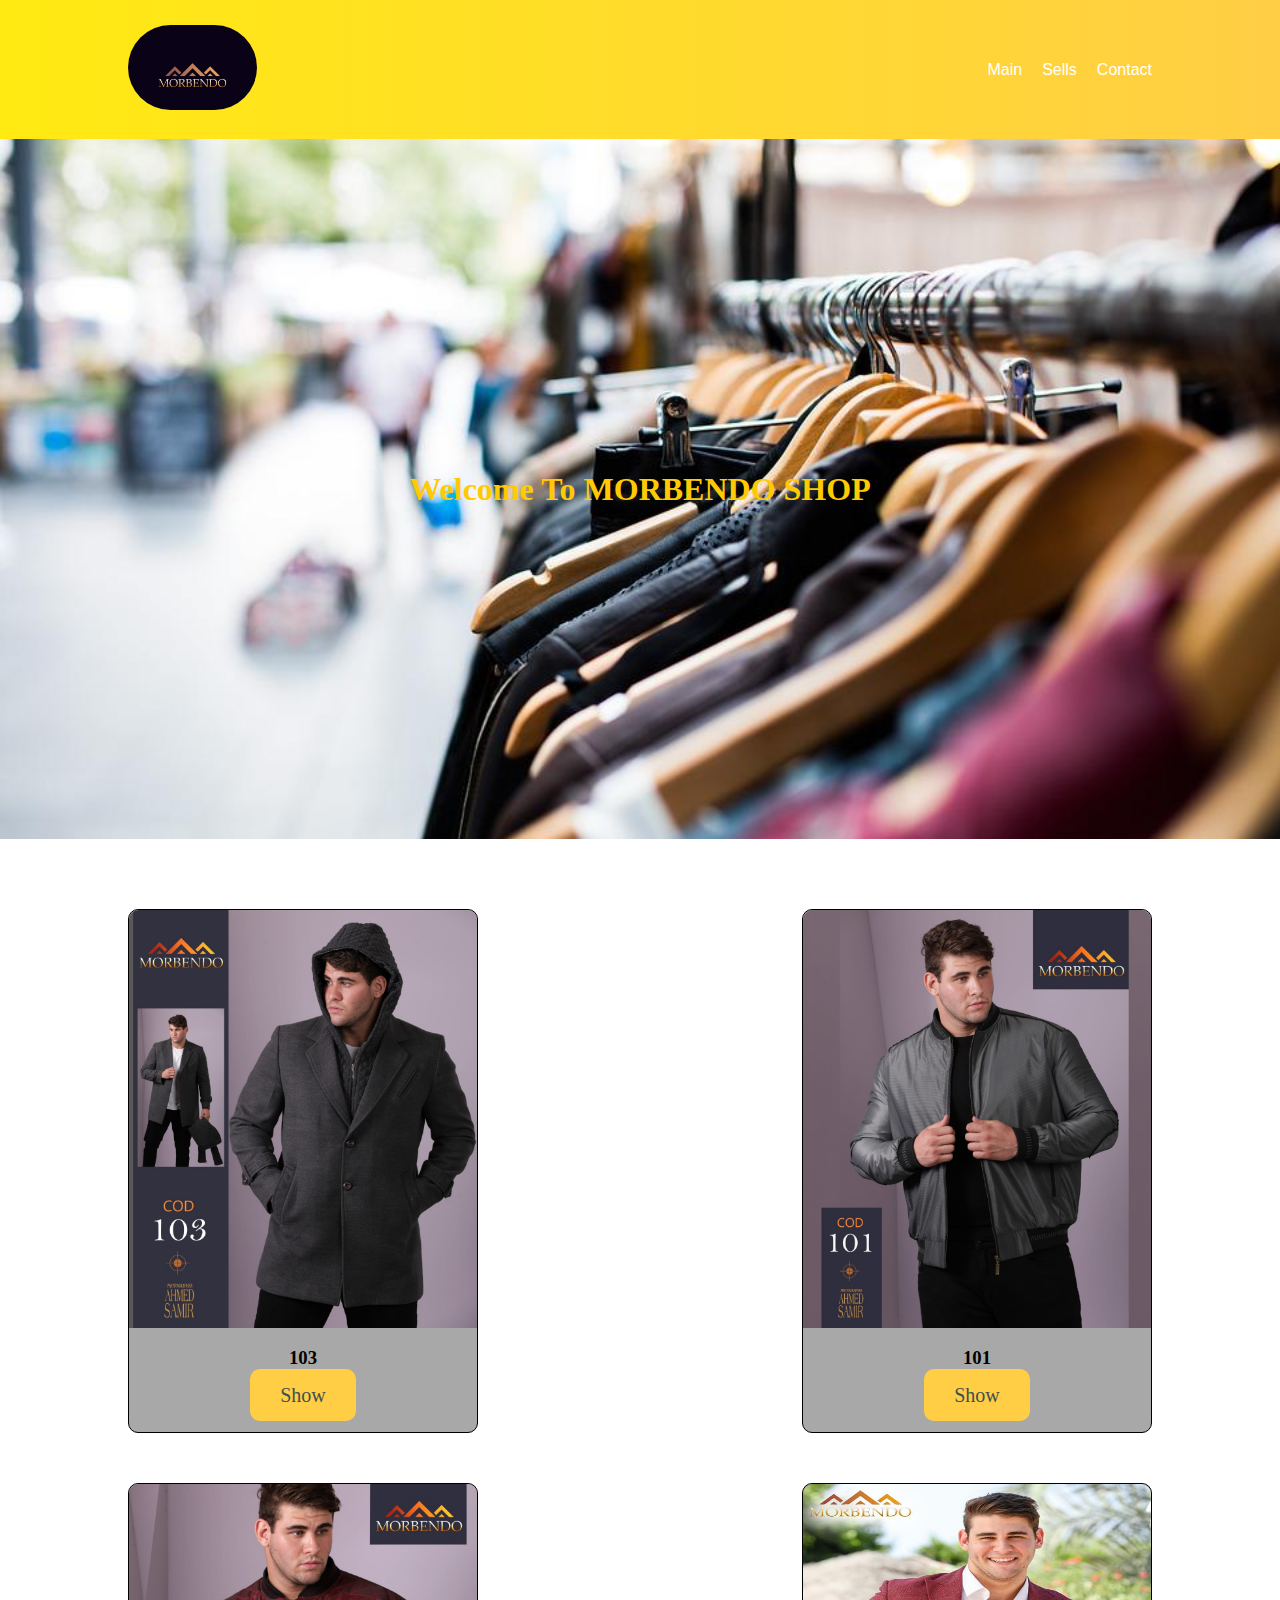
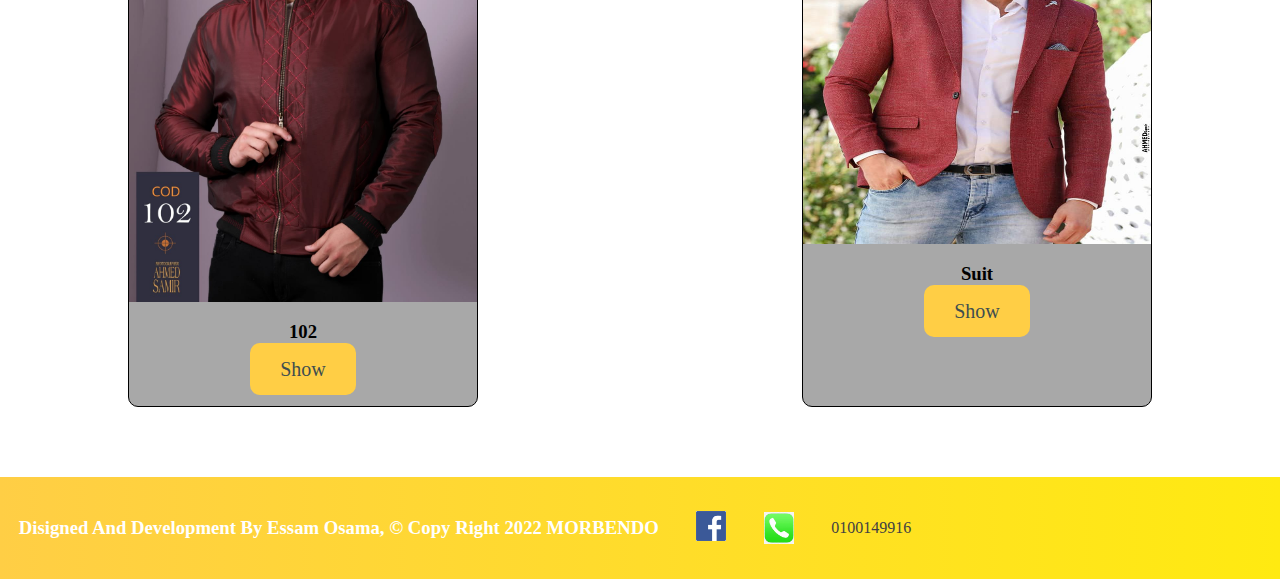
<file: index.html>
<!DOCTYPE html>
<html lang="en">
<head>
    <meta charset="UTF-8">
    <meta http-equiv="X-UA-Compatible" content="IE=edge">
    <meta name="viewport" content="width=device-width, initial-scale=1.0">
    <title>Document</title>
    <link rel="shortcut icon" href="IMGES/logo.jpg" type="image/x-icon">
    <link rel="stylesheet" href="main.css">
</head>
<body>
    <!-- Start Header -->
    <header>
        <div class="container">
<div class="logo">
    <img src="IMGES/logo.jpg" alt="NOT FOUND">

</div>
<div class="links">
    <ul>
        <li><a href="index.html">Main</a> </li>
        <li><a href="#Sells">Sells</a> </li>
        <li><a href="#Footer">Contact</a> </li>
        
    </ul>
</div>
        </div>
    </header>

    <section class="main-section">
        <div class="background">

            <div class="text">
            <h1>
                Welcome To MORBENDO SHOP
            </h1>
        </div>
        </div>
        </div>
    </section>
<!-- End Header -->

<!-- Start Main -->
<main id="Sells">
<div class="container">
<div class="cards">
<div class="card">
    
    <img src="IMGES/M1.jpg" alt="NOT FOUND">
    <h3>103</h3>
    <a href="HTML/model.html">Show</a>

</div>

<div class="card">
    
    <img src="IMGES/m2-2.jpg" alt="NOT FOUND">
    <h3>101</h3>
    <a href="HTML/model2.html">Show</a>

</div>
<div class="card">
    
    <img src="IMGES/m102-3.jpg" alt="NOT FOUND">
    <h3>102</h3>
    <a href="HTML/model3.html">Show</a>

</div>
<div class="card">
    
    <img style="height: 360px;" src="IMGES/m4-1.jpg" alt="NOT FOUND">
    <h3>Suit</h3>
    <a href="HTML/model4.html">Show</a>

</div>

</div>

</main>

<!-- End Main -->

<!-- Start Footer -->

<footer id="Footer">
<div class="container">

<h3>Disigned And Development By Essam Osama, &copy; Copy Right 2022 MORBENDO</h3>
<a href="https://www.facebook.com/OSAA-789558367872227/">
<img class="f" src="IMGES/facebook2.png" alt="NOT FOUND">
</a>
<img class="p" src="IMGES/phone2.jpg" alt="NOT FOUND">

<span>0100149916</span>
</div>
</footer>
<!-- End Footer -->

</body>
</html>
</file>
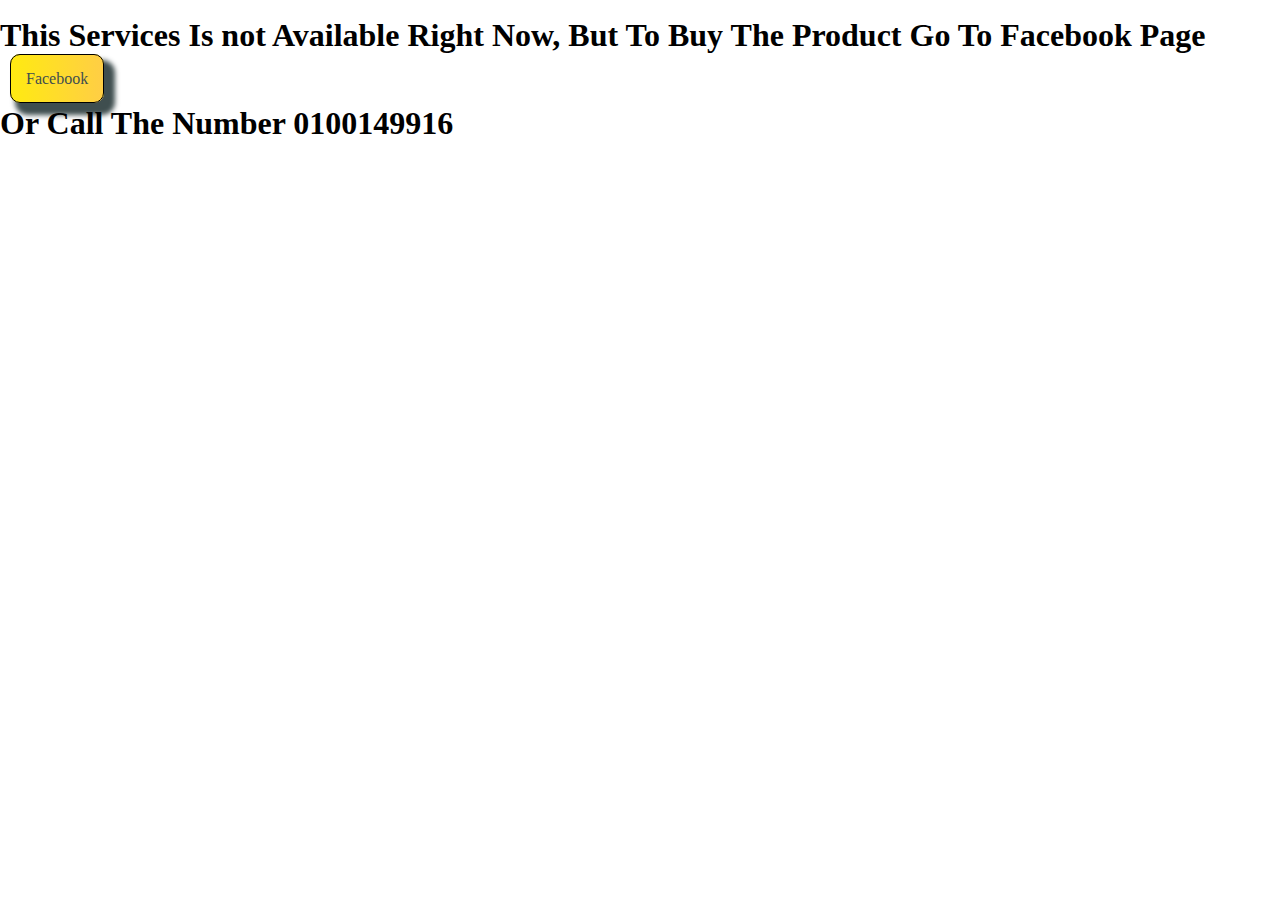
<file: HTML/buy.html>
<!DOCTYPE html>
<html lang="en">
<head>
    <meta charset="UTF-8">
    <meta http-equiv="X-UA-Compatible" content="IE=edge">
    <meta name="viewport" content="width=device-width, initial-scale=1.0">
    <title>coming soon</title>
    <link rel="stylesheet" href="../CSS/buy.css">
</head>
<body>
<div class="container">
    <h1>This Services Is not Available Right Now, But To Buy The Product Go To Facebook Page   </h1>
    <a href="https://www.facebook.com/OSAA-789558367872227/">Facebook</a>
    <h1>Or Call The Number 0100149916</h1>
</div>
</body>
</html>
</file>
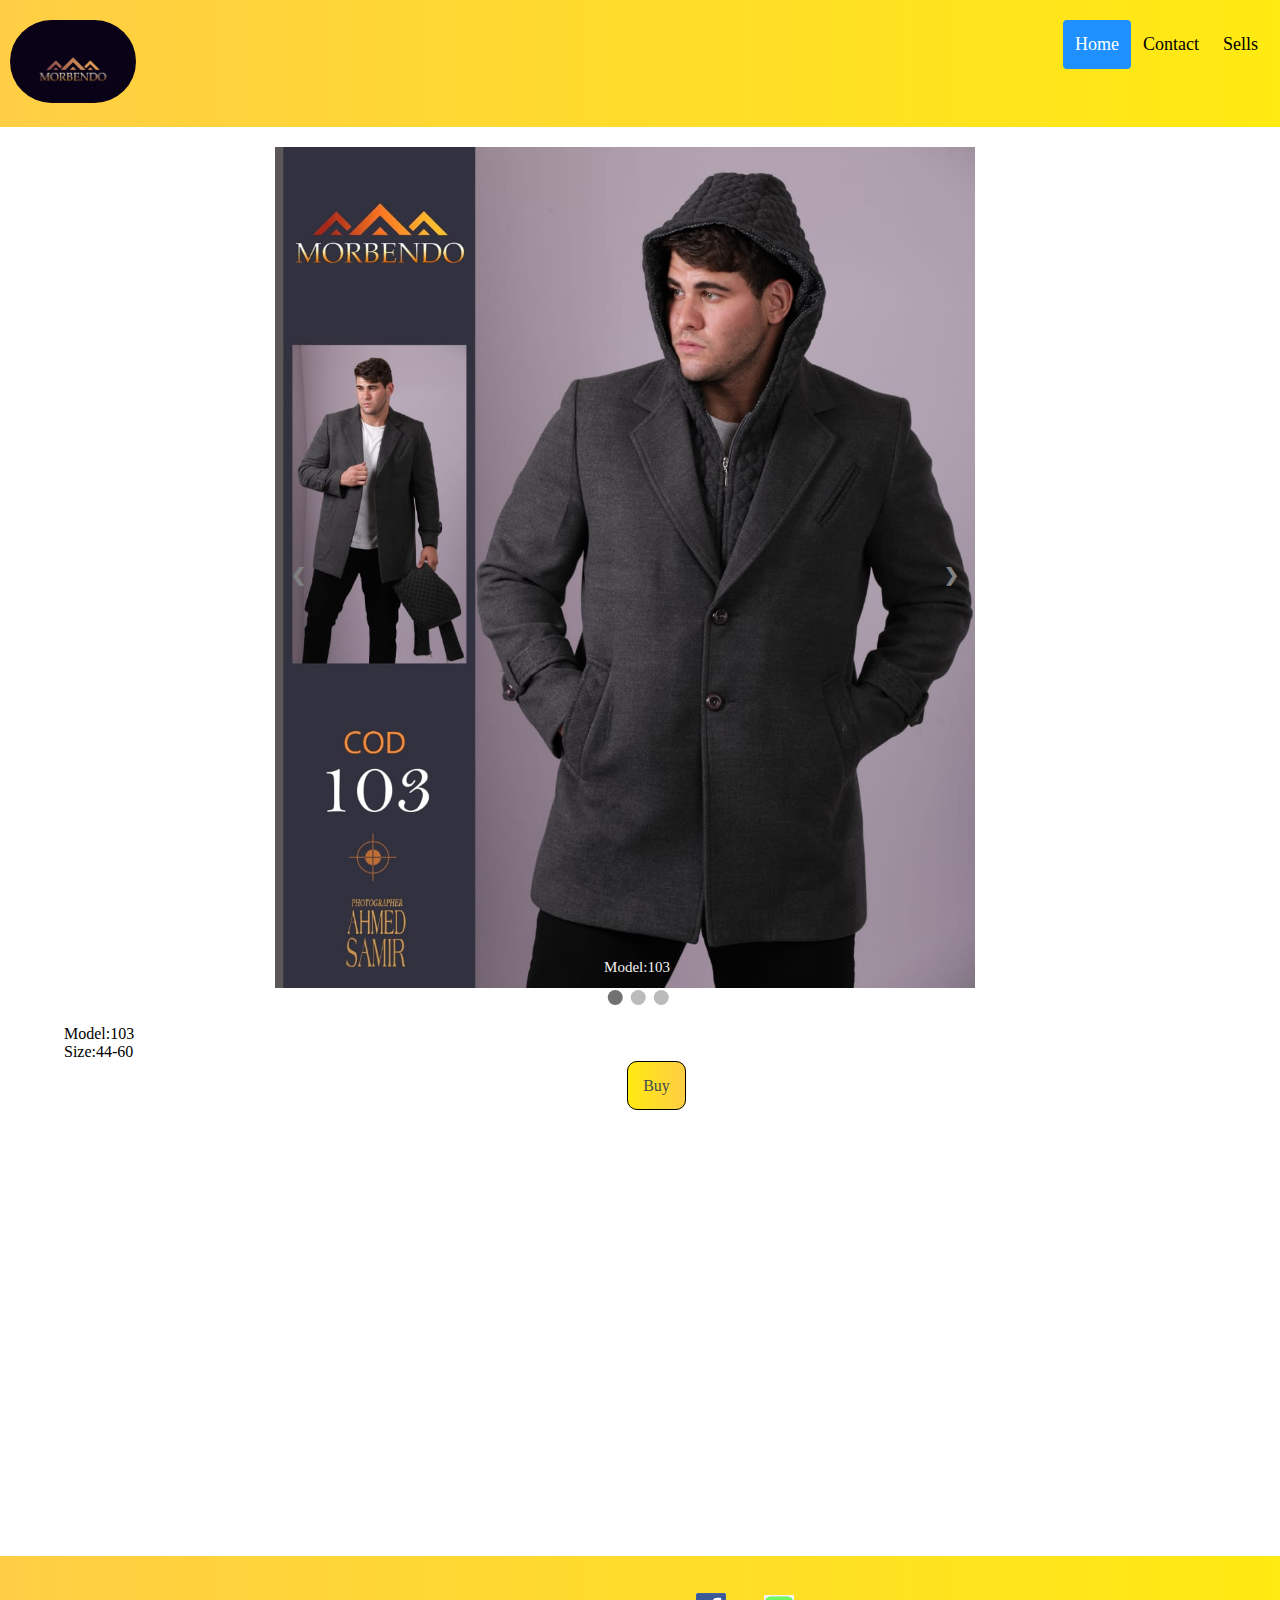
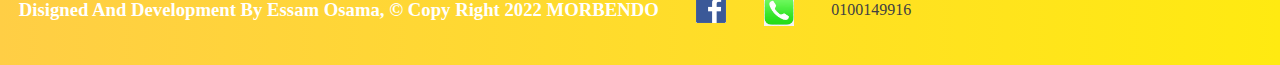
<file: HTML/model.html>
<!DOCTYPE html>
<html lang="en">
<head>
    <meta charset="UTF-8">
    <meta http-equiv="X-UA-Compatible" content="IE=edge">
    <meta name="viewport" content="width=device-width, initial-scale=1.0">
    <title>MORBENDO</title>
    <link rel="stylesheet" href="../CSS/model.css">
</head>
<body>
    <div class="header">
        <img src="../IMGES/logo.jpg" alt="NOT FOUND">
        <div class="header-right">
          <a class="active" href="../index.html">Home</a>
          <a href="../#Footer">Contact</a>
          <a href="../#Sells">Sells</a>
        </div>
      </div>
    
     
<!-- Slideshow container -->
<div class="slideshow-container">

    <!-- Full-width images with number and caption text -->
    <div class="mySlides fade">
      <div class="numbertext">1 / 3</div>
      <div class="image">
      <img src="../IMGES/M1.jpg" style="width:100%">
    </div>
      <div class="text">Model:103</div>
    </div>
  
    <div class="mySlides fade">
      <div class="numbertext">2 / 3</div>
      <div class="image">
      <img src="../IMGES/m2.jpg" style="width:100%">
    </div>
      <div class="text">Model:103</div>
    </div>
  
    <div class="mySlides fade">
      <div class="numbertext">3 / 3</div>
      <div class="image">
      <img src="../IMGES/m3.jpg" style="width:100%">
    </div>
      <div class="text">Model:103</div>
    </div>
  
    <!-- Next and previous buttons -->
    <a class="prev" onclick="plusSlides(-1)">&#10094;</a>
    <a class="next" onclick="plusSlides(1)">&#10095;</a>
  </div>
  <br>
  
  <!-- The dots/circles -->
  <div style="text-align:center">
    <span class="dot" onclick="currentSlide(1)"></span>
    <span class="dot" onclick="currentSlide(2)"></span>
    <span class="dot" onclick="currentSlide(3)"></span>
  </div>

<div class="info">
  <p>
  Model:103
<br>
Size:44-60
  </p>
</div>
<div class="buy">
<a href="buy.html">Buy</a>
</div>
<!-- Start Footer -->

<footer id="Footer">
  <div class="container">
  
  <h3>Disigned And Development By Essam Osama, &copy; Copy Right 2022 MORBENDO</h3>
  <a href="https://www.facebook.com/OSAA-789558367872227/">
  <img class="f" src="../IMGES/facebook2.png" alt="NOT FOUND">
  </a>
  <img class="p" src="../IMGES/phone2.jpg" alt="NOT FOUND">
  
  <span>0100149916</span>
  </div>
  </footer>
  <!-- End Footer -->
  
<script src="index.js"></script>
</body>
</html>
</file>
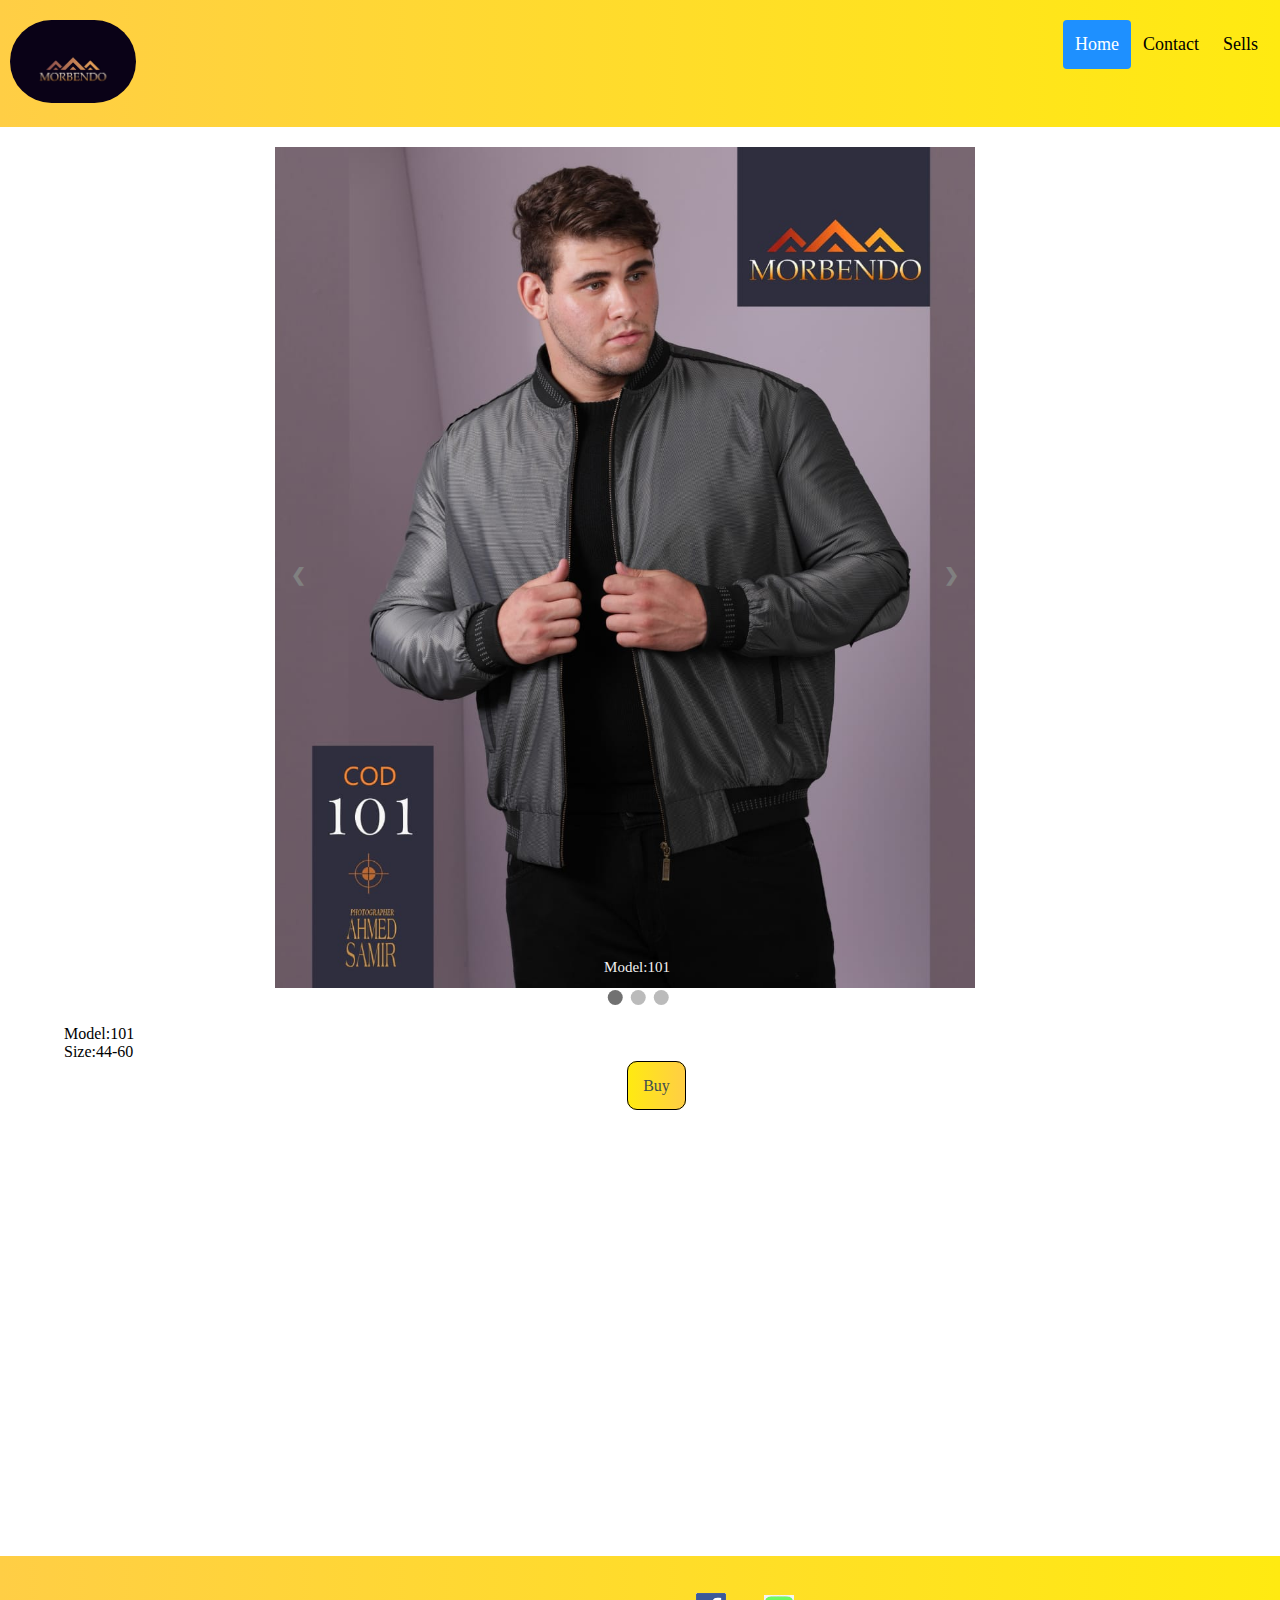
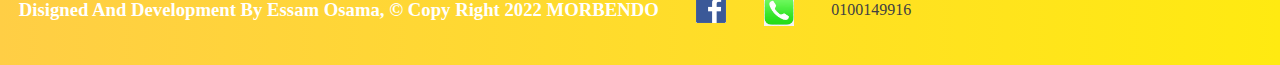
<file: HTML/model2.html>
<!DOCTYPE html>
<html lang="en">
<head>
    <meta charset="UTF-8">
    <meta http-equiv="X-UA-Compatible" content="IE=edge">
    <meta name="viewport" content="width=device-width, initial-scale=1.0">
    <title>MORBENDO</title>
    <link rel="stylesheet" href="../CSS/model2.css">
</head>
<body>
    <div class="header">
        <img src="../IMGES/logo.jpg" alt="NOT FOUND">
        <div class="header-right">
          <a class="active" href="../index.html">Home</a>
          <a href="../#Footer">Contact</a>
          <a href="../#Sells">Sells</a>
        </div>
      </div>
    
     
<!-- Slideshow container -->
<div class="slideshow-container">

    <!-- Full-width images with number and caption text -->
    <div class="mySlides fade">
      <div class="numbertext">1 / 3</div>
      <div class="image">
      <img src="../IMGES/m2-2.jpg" style="width:100%">
    </div>
      <div class="text">Model:101</div>
    </div>
  
    <div class="mySlides fade">
      <div class="numbertext">2 / 3</div>
      <div class="image">
      <img src="../IMGES/m2-3.jpg" style="width:100%">
    </div>
      <div class="text">Model:101</div>
    </div>
  
    <div class="mySlides fade">
      <div class="numbertext">3 / 3</div>
      <div class="image">
      <img src="../IMGES/img4.jpg" style="width:100%">
    </div>
      <div class="text">Model:101</div>
    </div>
  
    <!-- Next and previous buttons -->
    <a class="prev" onclick="plusSlides(-1)">&#10094;</a>
    <a class="next" onclick="plusSlides(1)">&#10095;</a>
  </div>
  <br>
  
  <!-- The dots/circles -->
  <div style="text-align:center">
    <span class="dot" onclick="currentSlide(1)"></span>
    <span class="dot" onclick="currentSlide(2)"></span>
    <span class="dot" onclick="currentSlide(3)"></span>
  </div>

<div class="info">
  <p>
  Model:101
<br>
Size:44-60
  </p>
</div>
<div class="buy">
<a href="buy.html">Buy</a>
</div>
<!-- Start Footer -->

<footer id="Footer">
  <div class="container">
  
  <h3>Disigned And Development By Essam Osama, &copy; Copy Right 2022 MORBENDO</h3>
  <a href="https://www.facebook.com/OSAA-789558367872227/">
  <img class="f" src="../IMGES/facebook2.png" alt="NOT FOUND">
  </a>
  <img class="p" src="../IMGES/phone2.jpg" alt="NOT FOUND">
  
  <span>0100149916</span>
  </div>
  </footer>
  <!-- End Footer -->
  
<script src="index.js"></script>
</body>
</html>
</file>
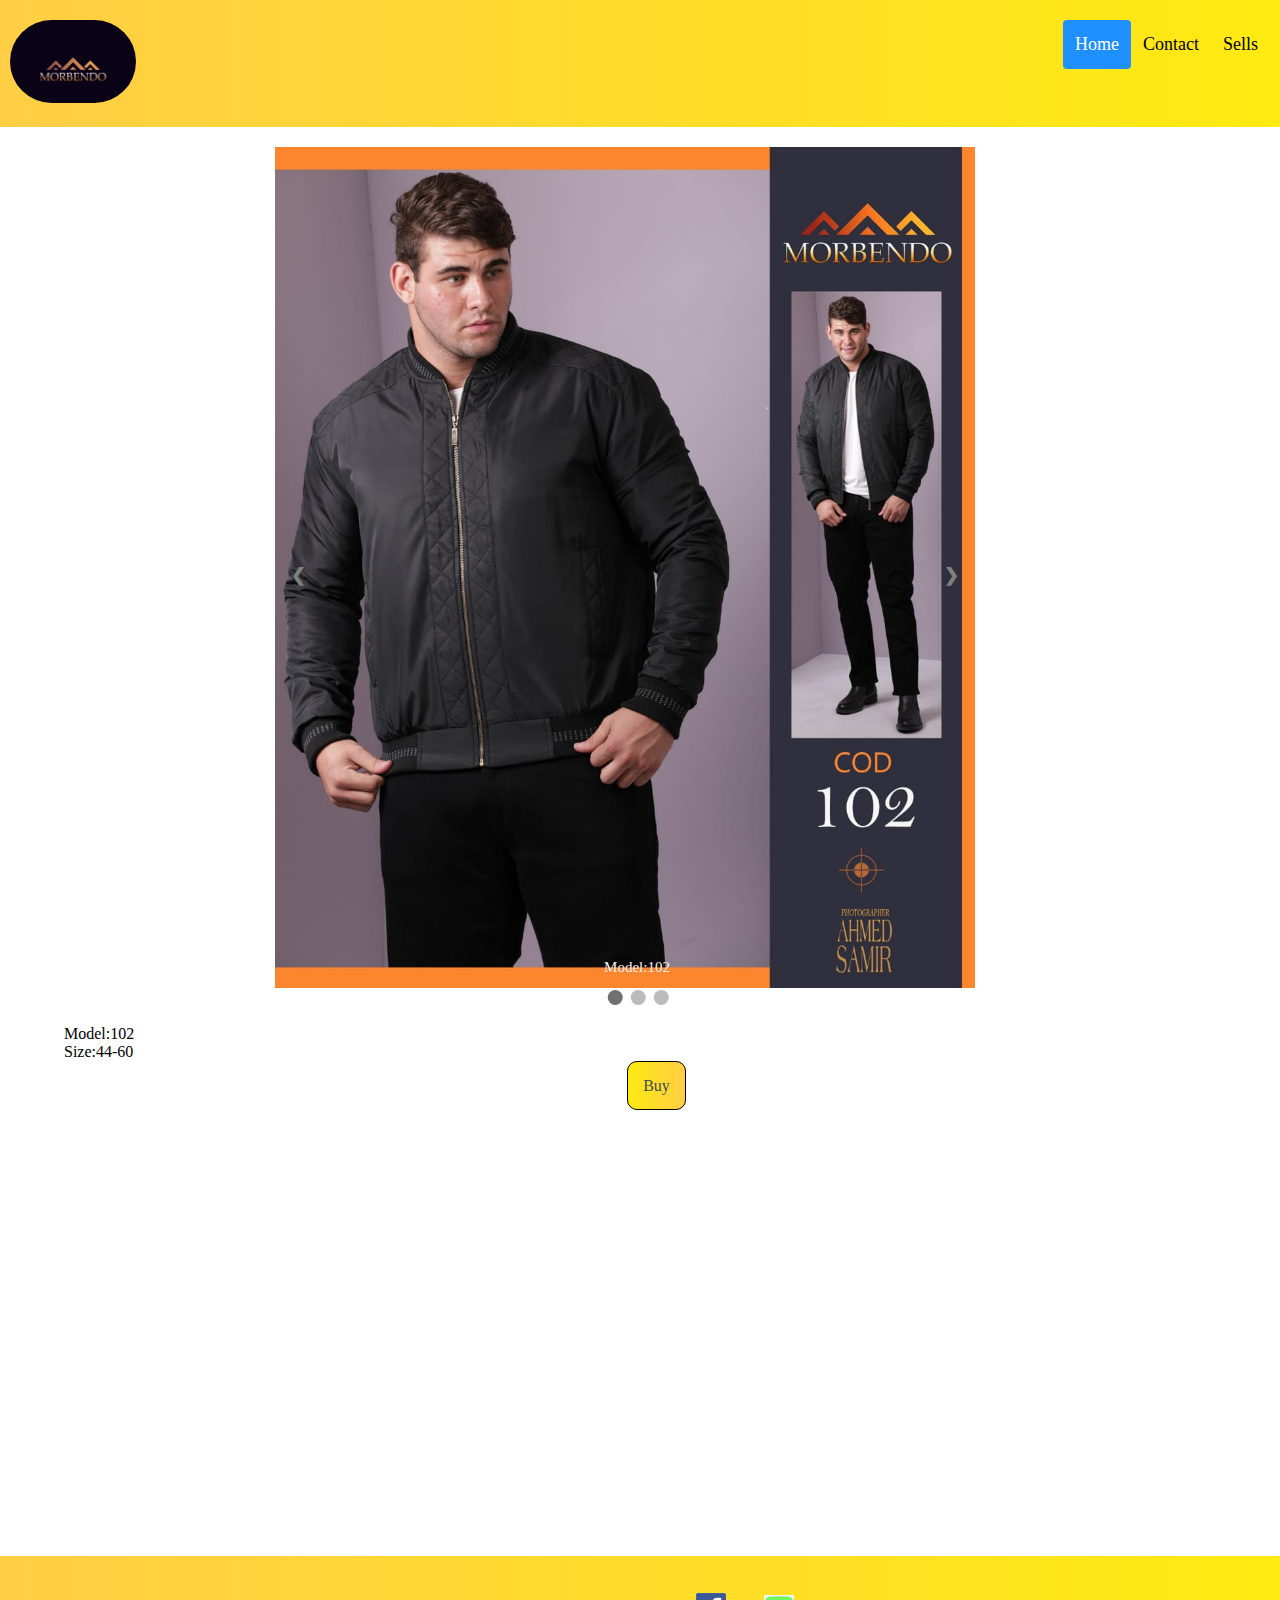
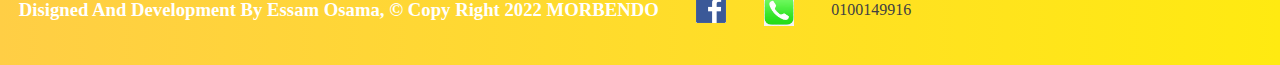
<file: HTML/model3.html>
<!DOCTYPE html>
<html lang="en">
<head>
    <meta charset="UTF-8">
    <meta http-equiv="X-UA-Compatible" content="IE=edge">
    <meta name="viewport" content="width=device-width, initial-scale=1.0">
    <title>MORBENDO</title>
    <link rel="stylesheet" href="../CSS/model3.css">
</head>
<body>
    <div class="header">
        <img src="../IMGES/logo.jpg" alt="NOT FOUND">
        <div class="header-right">
          <a class="active" href="../index.html">Home</a>
          <a href="../#Footer">Contact</a>
          <a href="../#Sells">Sells</a>
        </div>
      </div>
    
     
<!-- Slideshow container -->
<div class="slideshow-container">

    <!-- Full-width images with number and caption text -->
    <div class="mySlides fade">
      <div class="numbertext">1 / 3</div>
      <div class="image">
      <img src="../IMGES/m102-2.jpg" style="width:100%">
    </div>
      <div class="text">Model:102</div>
    </div>
  
    <div class="mySlides fade">
      <div class="numbertext">2 / 3</div>
      <div class="image">
      <img src="../IMGES/m102-3.jpg" style="width:100%">
    </div>
      <div class="text">Model:102</div>
    </div>
  
    <div class="mySlides fade">
      <div class="numbertext">3 / 3</div>
      <div class="image">
      <img src="../IMGES/m102.jpg" style="width:100%">
    </div>
      <div class="text">Model:102</div>
    </div>
  
    <!-- Next and previous buttons -->
    <a class="prev" onclick="plusSlides(-1)">&#10094;</a>
    <a class="next" onclick="plusSlides(1)">&#10095;</a>
  </div>
  <br>
  
  <!-- The dots/circles -->
  <div style="text-align:center">
    <span class="dot" onclick="currentSlide(1)"></span>
    <span class="dot" onclick="currentSlide(2)"></span>
    <span class="dot" onclick="currentSlide(3)"></span>
  </div>

<div class="info">
  <p>
  Model:102
<br>
Size:44-60
  </p>
</div>
<div class="buy">
<a href="buy.html">Buy</a>
</div>
<!-- Start Footer -->

<footer id="Footer">
  <div class="container">
  
  <h3>Disigned And Development By Essam Osama, &copy; Copy Right 2022 MORBENDO</h3>
  <a href="https://www.facebook.com/OSAA-789558367872227/">
  <img class="f" src="../IMGES/facebook2.png" alt="NOT FOUND">
  </a>
  <img class="p" src="../IMGES/phone2.jpg" alt="NOT FOUND">
  
  <span>0100149916</span>
  </div>
  </footer>
  <!-- End Footer -->
  
<script src="index.js"></script>
</body>
</html>
</file>
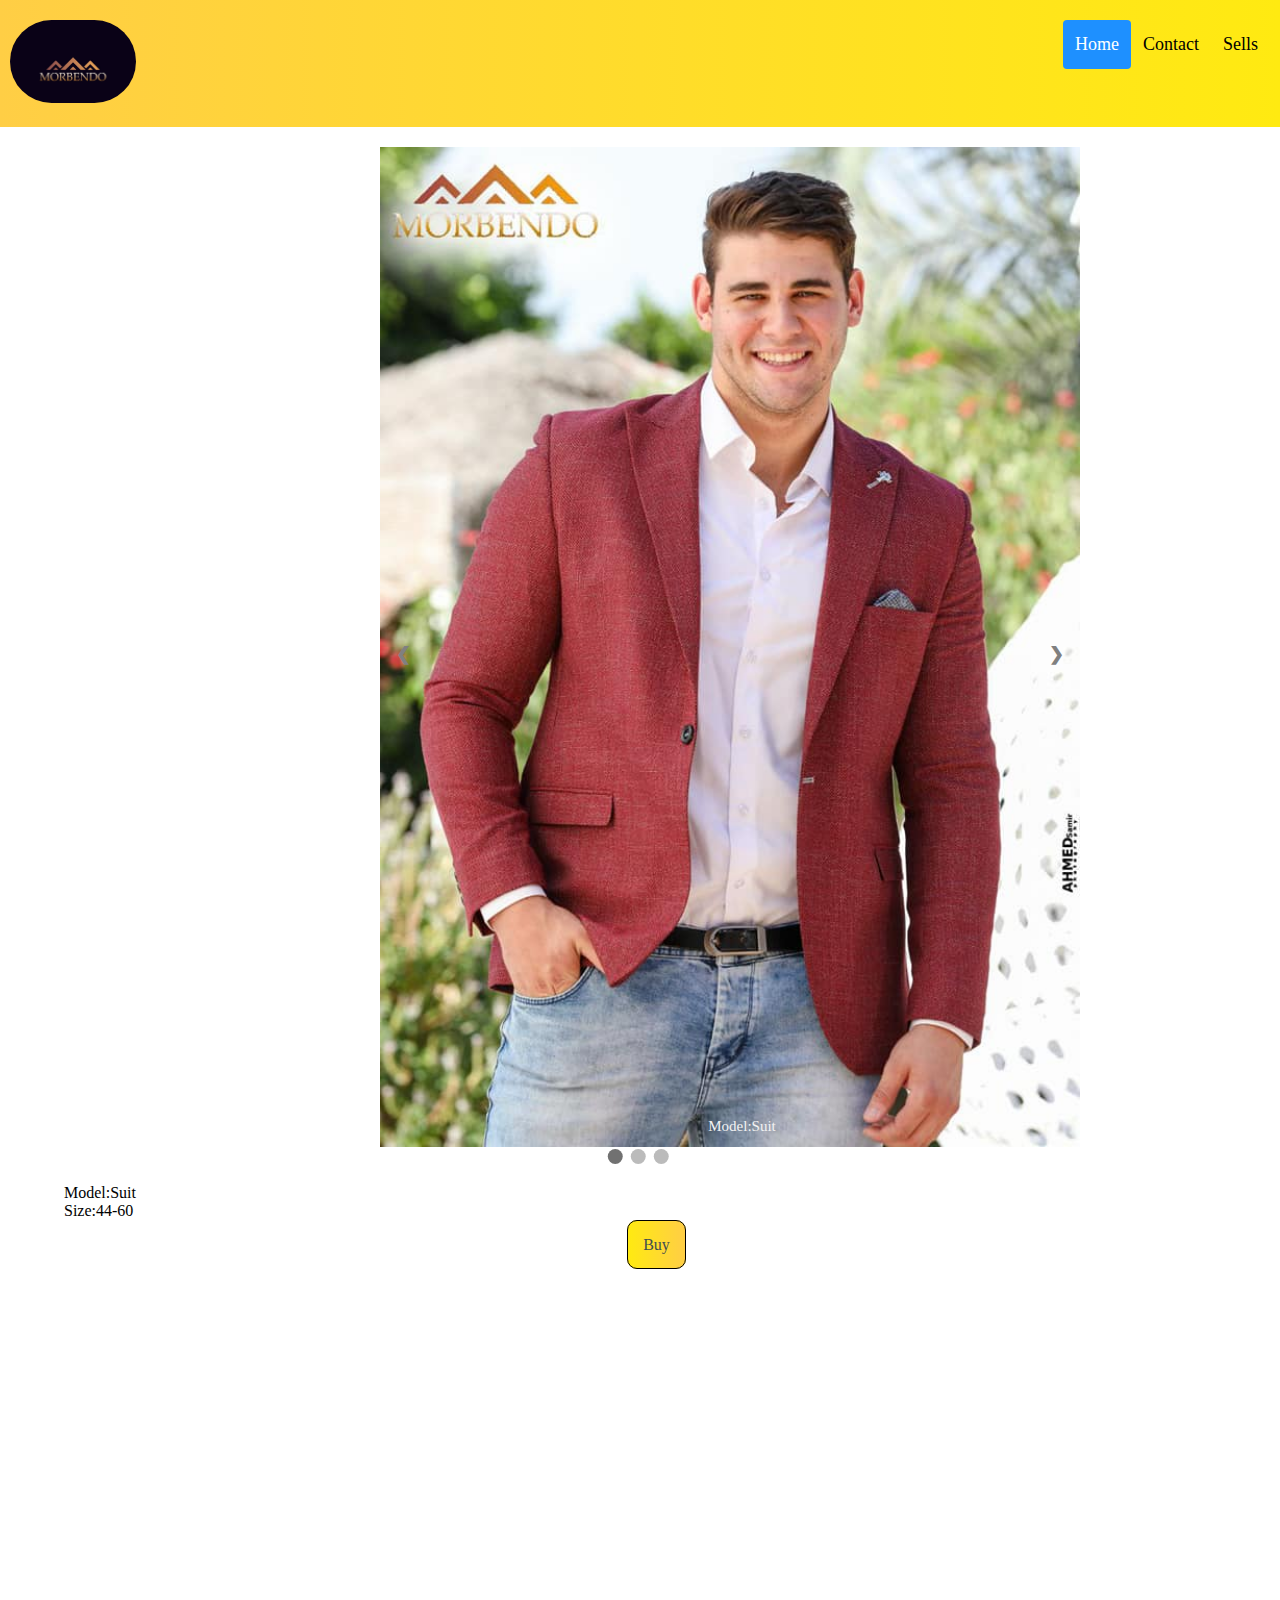
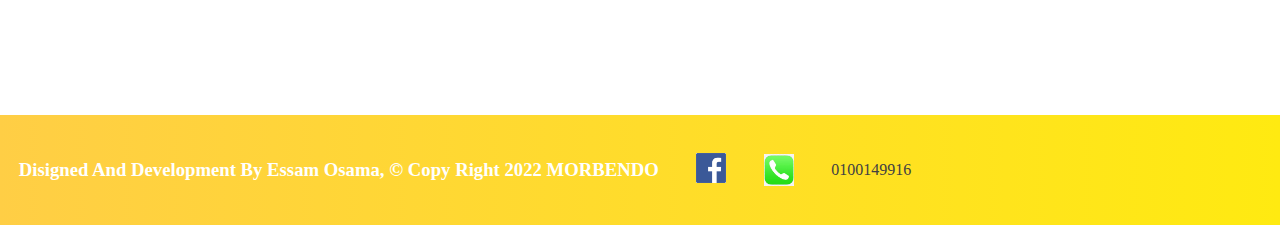
<file: HTML/model4.html>
<!DOCTYPE html>
<html lang="en">
<head>
    <meta charset="UTF-8">
    <meta http-equiv="X-UA-Compatible" content="IE=edge">
    <meta name="viewport" content="width=device-width, initial-scale=1.0">
    <title>MORBENDO</title>
    <link rel="stylesheet" href="../CSS/model4.css">
</head>
<body>
    <div class="header">
        <img src="../IMGES/logo.jpg" alt="NOT FOUND">
        <div class="header-right">
          <a class="active" href="../index.html">Home</a>
          <a href="../#Footer">Contact</a>
          <a href="../#Sells">Sells</a>
        </div>
      </div>
    
     
<!-- Slideshow container -->
<div class="slideshow-container">

    <!-- Full-width images with number and caption text -->
    <div class="mySlides fade">
      <div class="numbertext">1 / 3</div>
      <div class="image">
      <img src="../IMGES/m4-1.jpg" style="width:100%">
    </div>
      <div class="text">Model:Suit</div>
    </div>
  
    <div class="mySlides fade">
      <div class="numbertext">2 / 3</div>
      <div class="image">
      <img src="../IMGES/suit2.jpg" style="width:100%">
    </div>
      <div class="text">Model:Suit</div>
    </div>
  
    <div class="mySlides fade">
      <div class="numbertext">3 / 3</div>
      <div class="image">
      <img src="../IMGES/suit.jpg" style="width:100%">
    </div>
      <div class="text">Model:Suit</div>
    </div>
  
    <!-- Next and previous buttons -->
    <a class="prev" onclick="plusSlides(-1)">&#10094;</a>
    <a class="next" onclick="plusSlides(1)">&#10095;</a>
  </div>
  <br>
  
  <!-- The dots/circles -->
  <div style="text-align:center">
    <span class="dot" onclick="currentSlide(1)"></span>
    <span class="dot" onclick="currentSlide(2)"></span>
    <span class="dot" onclick="currentSlide(3)"></span>
  </div>

<div class="info">
  <p>
  Model:Suit
<br>
Size:44-60
  </p>
</div>
<div class="buy">
<a href="buy.html">Buy</a>
</div>
<!-- Start Footer -->

<footer id="Footer">
  <div class="container">
  
  <h3>Disigned And Development By Essam Osama, &copy; Copy Right 2022 MORBENDO</h3>
  <a href="https://www.facebook.com/OSAA-789558367872227/">
  <img class="f" src="../IMGES/facebook2.png" alt="NOT FOUND">
  </a>
  <img class="p" src="../IMGES/phone2.jpg" alt="NOT FOUND">
  
  <span>0100149916</span>
  </div>
  </footer>
  <!-- End Footer -->
  
<script src="index.js"></script>
</body>
</html>
</file>
<file: main.css>
/* Start Of The Main Page */

/* Start Header */

* {
    box-sizing: border-box;
    margin: 0;
    padding: 0;

}
.background{
    width: 100%;
    height: 700px;
background-image: url(IMGES/background.jpg);
background-repeat: no-repeat;
background-size: cover;
    text-align: center;
    color: #FFCA03;
    font-family: 'Cairo', sans-serif;
display: flex;
    justify-content: center;
align-items: center;

}

.text {
    font-family: 'Cairo', sans-serif;
    font-family: 'Dancing Script', cursive;
    font-family: 'Edu VIC WA NT Beginner', cursive;
}





header {
    background-image: linear-gradient(to right,#FFEA11 , #FFCE45);
    padding: 25px 0;
    z-index: 3;
}





header .container {
    width: 80%;
    margin: auto;
    display: flex;
    justify-content: space-between;
    align-items: center;
}

a {
    text-decoration: none ;
    color: white;
cursor: pointer;
font-family: 'Cairo', sans-serif;
}
a:hover {
    color: #c0c0bfbf;
}

ul{
    display: flex;
    list-style: none;
    color: white;
    gap: 20px;
}
.logo img {
width: 15%;
border-radius: 50px;
}


.main-section .container {
width: 80%;
margin: auto;
padding: 200px 0;
color: white;
}
.main-section .text {
    z-index: 2;
}

/* Responseve Header */

@media(max-width:426px) {
    
    .text{
margin-bottom: 350px;
font-size: 15px;

    }
    .background{
        background-size: 440px 300px;
        
    } 
    .main-section .container {
        padding: 60px 0;
      
    }
.logo img {
    width: 50%;
}

}






/* Responseve Header */

/* End Header */

/* Start Main */
main {
    padding: 70px 0;
}



main .container {
    width: 80%;
    margin: auto;

}

.card {
    
    width: 350px;
    border: solid black 1px;
    border-radius: 10px;
    background-color: #8b8b8bbf;
    padding-bottom: 25px;

}

.cards{
    display: flex;
justify-content: space-between;
flex-wrap: wrap;
gap: 50px;
padding: 0;
width: 100%;
text-align: center;
}

@media  (min-width: 425px) and (max-width: 813px) {
.cards {
    justify-content: center;
}
}

.card button {
    
background-color: #FFCE45;
color: #040303;
padding: 15px 30px;
border-radius: 10px;
border: none;
color: #3F4E4F;
font-family: 'Playfair Display', serif;
font-size: 20px;
margin: auto;
display: block;
}

.card a {
    background-color: #FFCE45;
    color: #040303;
    padding: 15px 30px;
    border-radius: 10px;
    border: none;
    color: #3F4E4F;
    font-family: 'Playfair Display', serif;
    font-size: 20px;
    margin: auto;
   

}

.card a:hover{
    background-color: #E6B325;
cursor: pointer;
}
.card a:active {
    background-color: #E6B325;
    }
.card img{
 width: 100%;
border-radius: 10px 10px 0 0;
}

button:hover{
    background-color: #E6B325;
cursor: pointer;

}
h3{
    padding: 15px 0;
}

button:active {
background-color: #E6B325;
}


@media (max-width:426px) {
    .background{
        height: 340px;
    }
    .text {
        margin-top: 250px;
    }
}
@media (min-width:425px) and (max-width:813px) {
    main .container {
        width: 90%;

    }
    .container {
        width: 90%;

    }
    
}

/* End Main */


/* Start Footer */
footer {


margin: 0;

}

footer .container {
display: flex;
justify-content: space-around;
align-items: center;
background-image: linear-gradient(to right,#FFCE45 ,#FFEA11);
padding: 25px 0;
}



footer .container h3 {
    font-family: 'Edu NSW ACT Foundation', cursive;
    display: inline;
   color: white;
}

footer .container img {
    width: 30px;
 
}
.p {
    margin-left: 0;
}

span {
    font-family: 'Edu NSW ACT Foundation', cursive;
    font-family: 'Edu TAS Beginner', cursive;
margin-right: 350px;
color: #413F42;
}


/* Start Resposeve Footer */

@media (min-width: 320px) and (max-width: 778px) {
    footer {
        font-size: 13px;
    }
    span {
        margin: 0;
    }
}

@media (min-width: 425px) and (max-width: 813px) {

footer {
padding: 0;

}
.container {
    width: 100%;

}
}


.card:hover {
opacity: 0.7;
transform: scale(1.1);
transition: 0.4s;
}
/* End Resposeve Footer */

/* Footer End */

/* End Of The Main Page */
</file>
<file: CSS/buy.css>
* {
    box-sizing: border-box;
    margin: 0;
}
h1 {
    line-height: 70px;
    font-family: 'Cairo', sans-serif;
    font-family: 'Dancing Script', cursive;
    font-family: 'Edu VIC WA NT Beginner', cursive;
    font-family: 'Square Peg', cursive;
}

a {
margin-left: 10px;
border: black 1px solid;
background-image: linear-gradient(to right,#FFEA11 , #FFCE45);
border-radius: 10px;
padding: 15px;
text-decoration: none;
color:#3F4E4F ;
box-shadow: 8px 9px 5px 3px;
}
</file>
<file: CSS/model.css>
/* Start Header */

/* Style the header with a grey background and some padding */
.header {
    overflow: hidden;
    background-image: linear-gradient(to right,#FFCE45 ,#FFEA11);
    padding: 20px 10px;
   
  }
  body {
    margin: 0;
  }
  /* Style the header links */
  .header a {
    float: left;
    color: black;
    text-align: center;
    padding: 12px;
    text-decoration: none;
    font-size: 18px;
    line-height: 25px;
    border-radius: 4px;
  }
  
  /* Style the logo link (notice that we set the same value of line-height and font-size to prevent the header to increase when the font gets bigger */
  .header img {
    width: 10%;
border-radius: 50px;
  }
  
  /* Change the background color on mouse-over */
  .header a:hover {
    background-color: #ddd;
    color: black;
  }
  
  /* Style the active/current link*/
  .header a.active {
    background-color: dodgerblue;
    color: white;
  }
  
  /* Float the link section to the right */
  .header-right {
    float: right;
  }
  
  /* Add media queries for responsiveness - when the screen is 500px wide or less, stack the links on top of each other */
  @media screen and (max-width: 500px) {
    .header a {
      float: none;
      display: block;
      text-align: left;
    }
    .header-right {
      float: none;
    } 
.logo img {
    width: 50%;
}

  }
  /* End Header */

/* Start Slideshow container */
.slideshow-container {
    top: 20px;
    left: 90px;
  max-width:700px;
  position: relative;
  margin: auto;
  transform: translateX(-15%);
  
}



/* Hide the images by default */
.mySlides {
  display: none;
}

/* Next & previous buttons */
.prev, .next {
  cursor: pointer;
  position: absolute;
  top: 50%;
  width: auto;
  margin-top: -22px;
  padding: 16px;
  color: gray;
  font-weight: bold;
  font-size: 18px;
  transition: 0.6s ease;
  border-radius: 0 3px 3px 0;
  user-select: none;
}

/* Position the "next button" to the right */
.next {
  right: 0;
  position: absolute;
  border-radius: 3px 0 0 3px;
}

/* On hover, add a black background color with a little bit see-through */
.prev:hover, .next:hover {
  background-color: rgba(0,0,0,0.8);
}

/* Caption text */
.text {
  color: #f2f2f2;
  font-size: 15px;
  padding: 8px 12px;
  position: absolute;
  bottom: 8px;
  width: 100%;
  
  text-align: center;
}

/* Number text (1/3 etc) */
.numbertext {
  color: #f2f2f2;
  font-size: 12px;
  padding: 8px 12px;
  position: absolute;
  top: 0;
}

/* The dots/bullets/indicators */
.dot {
  cursor: pointer;
  height: 15px;
  width: 15px;
  margin: 0 2px;
  background-color: #bbb;
  border-radius: 50%;
  display: inline-block;
  transition: background-color 0.6s ease;
  transform: translateX(-15%);
}

.active, .dot:hover {
  background-color: #717171;
}

/* Fading animation */
.fade {
  animation-name: fade;
  animation-duration: 1.5s;
}
.image {
  position: relative;

}
.image img {
position: relative;
width: 100%;
}
@keyframes fade {
  from {opacity: .4}
  to {opacity: 1}
}


.info p {
  margin-left: 5%;
}

.buy a {
  margin-left: 49%;
  border: black 1px solid;
  background-image: linear-gradient(to right,#FFEA11 , #FFCE45);
  border-radius: 10px;
  padding: 15px;
  text-decoration: none;
  color:#3F4E4F ;
  
}
.buy a:hover {
  border: #FFCE45;
  padding: 16px;
  box-shadow: black 10px 20px;
}

@media (max-width:500px) {
  .slideshow-container {
  transform: translateX(-30.5%);
  overflow: hidden;
  }
  .dot {
    transform: translateX(-30.5%);
  }
  .buy a {
    margin-left: 40%;
    
  }
  
  }
/* End Slideshow container */

/* Start Footer */
footer {


  margin: 0;
  
  }
  
  footer .container {
  display: flex;
  justify-content: space-around;
  align-items: center;
  background-image: linear-gradient(to right,#FFCE45 ,#FFEA11);
  padding: 25px 0;
  margin-top: 15%;
  }
  
  
  
  footer .container h3 {
      font-family: 'Edu NSW ACT Foundation', cursive;
      display: inline;
     color: white;
  }
  
  footer .container img {
      width: 30px;
   
  }
  .p {
      margin-left: 0;
  }
  
  span {
      font-family: 'Edu NSW ACT Foundation', cursive;
      font-family: 'Edu TAS Beginner', cursive;
  margin-right: 350px;
  color: #413F42;
  }
  
  
  /* Start Resposeve Footer */
  
  @media (min-width: 320px) and (max-width: 778px) {
      footer {
          font-size: 13px;
      }
      span {
          margin: 0;
      }
  }
  
  @media (min-width: 425px) and (max-width: 813px) {
  
  footer {
  padding: 0;
  
  }
  .container {
      width: 100%;
  
  }
  }
  @media (min-width:1024px) {
footer .container {
  margin-top: 36%;
}
  }

  @media (min-width:2560px) {
    footer .container {
      margin-top: 73%;
    }
  } 

/* End Footer */
</file>
<file: CSS/model2.css>
/* Start Header */

/* Style the header with a grey background and some padding */
.header {
    overflow: hidden;
    background-image: linear-gradient(to right,#FFCE45 ,#FFEA11);
    padding: 20px 10px;
   
  }
  body {
    margin: 0;
  }
  /* Style the header links */
  .header a {
    float: left;
    color: black;
    text-align: center;
    padding: 12px;
    text-decoration: none;
    font-size: 18px;
    line-height: 25px;
    border-radius: 4px;
  }
  
  /* Style the logo link (notice that we set the same value of line-height and font-size to prevent the header to increase when the font gets bigger */
  .header img {
    width: 10%;
border-radius: 50px;
  }
  
  /* Change the background color on mouse-over */
  .header a:hover {
    background-color: #ddd;
    color: black;
  }
  
  /* Style the active/current link*/
  .header a.active {
    background-color: dodgerblue;
    color: white;
  }
  
  /* Float the link section to the right */
  .header-right {
    float: right;
  }
  
  /* Add media queries for responsiveness - when the screen is 500px wide or less, stack the links on top of each other */
  @media screen and (max-width: 500px) {
    .header a {
      float: none;
      display: block;
      text-align: left;
    }
    .header-right {
      float: none;
    } 
.logo img {
    width: 50%;
}

  }
  /* End Header */

/* Start Slideshow container */
.slideshow-container {
    top: 20px;
    left: 90px;
  max-width:700px;
  position: relative;
  margin: auto;
  transform: translateX(-15%);
  
}



/* Hide the images by default */
.mySlides {
  display: none;
}

/* Next & previous buttons */
.prev, .next {
  cursor: pointer;
  position: absolute;
  top: 50%;
  width: auto;
  margin-top: -22px;
  padding: 16px;
  color: gray;
  font-weight: bold;
  font-size: 18px;
  transition: 0.6s ease;
  border-radius: 0 3px 3px 0;
  user-select: none;
}

/* Position the "next button" to the right */
.next {
  right: 0;
  position: absolute;
  border-radius: 3px 0 0 3px;
}

/* On hover, add a black background color with a little bit see-through */
.prev:hover, .next:hover {
  background-color: rgba(0,0,0,0.8);
}

/* Caption text */
.text {
  color: #f2f2f2;
  font-size: 15px;
  padding: 8px 12px;
  position: absolute;
  bottom: 8px;
  width: 100%;
  
  text-align: center;
}

/* Number text (1/3 etc) */
.numbertext {
  color: #f2f2f2;
  font-size: 12px;
  padding: 8px 12px;
  position: absolute;
  top: 0;
}

/* The dots/bullets/indicators */
.dot {
  cursor: pointer;
  height: 15px;
  width: 15px;
  margin: 0 2px;
  background-color: #bbb;
  border-radius: 50%;
  display: inline-block;
  transition: background-color 0.6s ease;
  transform: translateX(-15%);
}

.active, .dot:hover {
  background-color: #717171;
}

/* Fading animation */
.fade {
  animation-name: fade;
  animation-duration: 1.5s;
}
.image {
  position: relative;

}
.image img {
position: relative;
width: 100%;
}
@keyframes fade {
  from {opacity: .4}
  to {opacity: 1}
}


.info p {
  margin-left: 5%;
}

.buy a {
  margin-left: 49%;
  border: black 1px solid;
  background-image: linear-gradient(to right,#FFEA11 , #FFCE45);
  border-radius: 10px;
  padding: 15px;
  text-decoration: none;
  color:#3F4E4F ;
  
}
.buy a:hover {
  border: #FFCE45;
  padding: 16px;
  box-shadow: 8px 9px 5px 3px;
}

@media (max-width:500px) {
  .slideshow-container {
  transform: translateX(-30.5%);
  overflow: hidden;
  }
  .dot {
    transform: translateX(-30.5%);
  }
  .buy a {
    margin-left: 40%;
    
  }
  
  }
/* End Slideshow container */

/* Start Footer */
footer {


  margin: 0;
  
  }
  
  footer .container {
  display: flex;
  justify-content: space-around;
  align-items: center;
  background-image: linear-gradient(to right,#FFCE45 ,#FFEA11);
  padding: 25px 0;
  margin-top: 15%;
  }
  
  
  
  footer .container h3 {
      font-family: 'Edu NSW ACT Foundation', cursive;
      display: inline;
     color: white;
  }
  
  footer .container img {
      width: 30px;
   
  }
  .p {
      margin-left: 0;
  }
  
  span {
      font-family: 'Edu NSW ACT Foundation', cursive;
      font-family: 'Edu TAS Beginner', cursive;
  margin-right: 350px;
  color: #413F42;
  }
  
  
  /* Start Resposeve Footer */
  
  @media (min-width: 320px) and (max-width: 778px) {
      footer {
          font-size: 13px;
      }
      span {
          margin: 0;
      }
  }
  
  @media (min-width: 425px) and (max-width: 813px) {
  
  footer {
  padding: 0;
  
  }
  .container {
      width: 100%;
  
  }
  }
  @media (min-width:1024px) {
footer .container {
  margin-top: 36%;
}
  }

  @media (min-width:2560px) {
    footer .container {
      margin-top: 73%;
    }
  } 

/* End Footer */
</file>
<file: CSS/model3.css>
/* Start Header */

/* Style the header with a grey background and some padding */
.header {
    overflow: hidden;
    background-image: linear-gradient(to right,#FFCE45 ,#FFEA11);
    padding: 20px 10px;
   
  }
  body {
    margin: 0;
  }
  /* Style the header links */
  .header a {
    float: left;
    color: black;
    text-align: center;
    padding: 12px;
    text-decoration: none;
    font-size: 18px;
    line-height: 25px;
    border-radius: 4px;
  }
  
  /* Style the logo link (notice that we set the same value of line-height and font-size to prevent the header to increase when the font gets bigger */
  .header img {
    width: 10%;
border-radius: 50px;
  }
  
  /* Change the background color on mouse-over */
  .header a:hover {
    background-color: #ddd;
    color: black;
  }
  
  /* Style the active/current link*/
  .header a.active {
    background-color: dodgerblue;
    color: white;
  }
  
  /* Float the link section to the right */
  .header-right {
    float: right;
  }
  
  /* Add media queries for responsiveness - when the screen is 500px wide or less, stack the links on top of each other */
  @media screen and (max-width: 500px) {
    .header a {
      float: none;
      display: block;
      text-align: left;
    }
    .header-right {
      float: none;
    } 
.logo img {
    width: 50%;
}

  }
  /* End Header */

/* Start Slideshow container */
.slideshow-container {
    top: 20px;
    left: 90px;
  max-width:700px;
  position: relative;
  margin: auto;
  transform: translateX(-15%);
  
}



/* Hide the images by default */
.mySlides {
  display: none;
}

/* Next & previous buttons */
.prev, .next {
  cursor: pointer;
  position: absolute;
  top: 50%;
  width: auto;
  margin-top: -22px;
  padding: 16px;
  color: gray;
  font-weight: bold;
  font-size: 18px;
  transition: 0.6s ease;
  border-radius: 0 3px 3px 0;
  user-select: none;
}

/* Position the "next button" to the right */
.next {
  right: 0;
  position: absolute;
  border-radius: 3px 0 0 3px;
}

/* On hover, add a black background color with a little bit see-through */
.prev:hover, .next:hover {
  background-color: rgba(0,0,0,0.8);
}

/* Caption text */
.text {
  color: #f2f2f2;
  font-size: 15px;
  padding: 8px 12px;
  position: absolute;
  bottom: 8px;
  width: 100%;
  
  text-align: center;
}

/* Number text (1/3 etc) */
.numbertext {
  color: #f2f2f2;
  font-size: 12px;
  padding: 8px 12px;
  position: absolute;
  top: 0;
}

/* The dots/bullets/indicators */
.dot {
  cursor: pointer;
  height: 15px;
  width: 15px;
  margin: 0 2px;
  background-color: #bbb;
  border-radius: 50%;
  display: inline-block;
  transition: background-color 0.6s ease;
  transform: translateX(-15%);
}

.active, .dot:hover {
  background-color: #717171;
}

/* Fading animation */
.fade {
  animation-name: fade;
  animation-duration: 1.5s;
}
.image {
  position: relative;

}
.image img {
position: relative;
width: 100%;
}
@keyframes fade {
  from {opacity: .4}
  to {opacity: 1}
}


.info p {
  margin-left: 5%;
}

.buy a {
  margin-left: 49%;
  border: black 1px solid;
  background-image: linear-gradient(to right,#FFEA11 , #FFCE45);
  border-radius: 10px;
  padding: 15px;
  text-decoration: none;
  color:#3F4E4F ;
  
}
.buy a:hover {
  border: #FFCE45;
  padding: 16px;
  box-shadow: 8px 9px 5px 3px;
}

@media (max-width:500px) {
  .slideshow-container {
  transform: translateX(-30.5%);
  overflow: hidden;
  }
  .dot {
    transform: translateX(-30.5%);
  }
  .buy a {
    margin-left: 40%;
    
  }
  
  }
/* End Slideshow container */

/* Start Footer */
footer {


  margin: 0;
  
  }
  
  footer .container {
  display: flex;
  justify-content: space-around;
  align-items: center;
  background-image: linear-gradient(to right,#FFCE45 ,#FFEA11);
  padding: 25px 0;
  margin-top: 15%;
  }
  
  
  
  footer .container h3 {
      font-family: 'Edu NSW ACT Foundation', cursive;
      display: inline;
     color: white;
  }
  
  footer .container img {
      width: 30px;
   
  }
  .p {
      margin-left: 0;
  }
  
  span {
      font-family: 'Edu NSW ACT Foundation', cursive;
      font-family: 'Edu TAS Beginner', cursive;
  margin-right: 350px;
  color: #413F42;
  }
  
  
  /* Start Resposeve Footer */
  
  @media (min-width: 320px) and (max-width: 778px) {
      footer {
          font-size: 13px;
      }
      span {
          margin: 0;
      }
  }
  
  @media (min-width: 425px) and (max-width: 813px) {
  
  footer {
  padding: 0;
  
  }
  .container {
      width: 100%;
  
  }
  }
  @media (min-width:1024px) {
footer .container {
  margin-top: 36%;
}
  }

  @media (min-width:2560px) {
    footer .container {
      margin-top: 73%;
    }
  } 

/* End Footer */
</file>
<file: CSS/model4.css>
/* Start Header */

/* Style the header with a grey background and some padding */
.header {
    overflow: hidden;
    background-image: linear-gradient(to right,#FFCE45 ,#FFEA11);
    padding: 20px 10px;
   
  }
  body {
    margin: 0;
  }
  /* Style the header links */
  .header a {
    float: left;
    color: black;
    text-align: center;
    padding: 12px;
    text-decoration: none;
    font-size: 18px;
    line-height: 25px;
    border-radius: 4px;
  }
  
  /* Style the logo link (notice that we set the same value of line-height and font-size to prevent the header to increase when the font gets bigger */
  .header img {
    width: 10%;
border-radius: 50px;
  }
  
  /* Change the background color on mouse-over */
  .header a:hover {
    background-color: #ddd;
    color: black;
  }
  
  /* Style the active/current link*/
  .header a.active {
    background-color: dodgerblue;
    color: white;
  }
  
  /* Float the link section to the right */
  .header-right {
    float: right;
  }
  
  /* Add media queries for responsiveness - when the screen is 500px wide or less, stack the links on top of each other */
  @media screen and (max-width: 500px) {
    .header a {
      float: none;
      display: block;
      text-align: left;
    }
    .header-right {
      float: none;
    } 
.logo img {
    width: 50%;
}

  }
  /* End Header */

/* Start Slideshow container */
.slideshow-container {
    top: 20px;
    left: 90px;
  max-width:700px;
  position: relative;
  margin: auto;
  
  
}



/* Hide the images by default */
.mySlides {
  display: none;
}

/* Next & previous buttons */
.prev, .next {
  cursor: pointer;
  position: absolute;
  top: 50%;
  width: auto;
  margin-top: -22px;
  padding: 16px;
  color: gray;
  font-weight: bold;
  font-size: 18px;
  transition: 0.6s ease;
  border-radius: 0 3px 3px 0;
  user-select: none;
}

/* Position the "next button" to the right */
.next {
  right: 0;
  position: absolute;
  border-radius: 3px 0 0 3px;
}

/* On hover, add a black background color with a little bit see-through */
.prev:hover, .next:hover {
  background-color: rgba(0,0,0,0.8);
}

/* Caption text */
.text {
  color: #f2f2f2;
  font-size: 15px;
  padding: 8px 12px;
  position: absolute;
  bottom: 8px;
  width: 100%;
  
  text-align: center;
}

/* Number text (1/3 etc) */
.numbertext {
  color: #f2f2f2;
  font-size: 12px;
  padding: 8px 12px;
  position: absolute;
  top: 0;
}

/* The dots/bullets/indicators */
.dot {
  cursor: pointer;
  height: 15px;
  width: 15px;
  margin: 0 2px;
  background-color: #bbb;
  border-radius: 50%;
  display: inline-block;
  transition: background-color 0.6s ease;
  transform: translateX(-15%);
}

.active, .dot:hover {
  background-color: #717171;
}

/* Fading animation */
.fade {
  animation-name: fade;
  animation-duration: 1.5s;
}
.image {
  position: relative;

}
.image img {
position: relative;
width: 100%;
}
@keyframes fade {
  from {opacity: .4}
  to {opacity: 1}
}


.info p {
  margin-left: 5%;
}

.buy a {
  margin-left: 49%;
  border: black 1px solid;
  background-image: linear-gradient(to right,#FFEA11 , #FFCE45);
  border-radius: 10px;
  padding: 15px;
  text-decoration: none;
  color:#3F4E4F ;
  
}
.buy a:hover {
  border: #FFCE45;
  padding: 16px;
  box-shadow: 8px 9px 5px 3px;
}

@media (max-width:500px) {
  .slideshow-container {
  transform: translateX(-30.5%);
  overflow: hidden;
  
  }
  .dot {
    transform: translateX(-30.5%);
  }
  .buy a {
    margin-left: 40%;
    
  }
  
  }
/* End Slideshow container */

/* Start Footer */
footer {


  margin: 0;
  
  }
  
  footer .container {
  display: flex;
  justify-content: space-around;
  align-items: center;
  background-image: linear-gradient(to right,#FFCE45 ,#FFEA11);
  padding: 25px 0;
  margin-top: 15%;
  }
  
  
  
  footer .container h3 {
      font-family: 'Edu NSW ACT Foundation', cursive;
      display: inline;
     color: white;
  }
  
  footer .container img {
      width: 30px;
   
  }
  .p {
      margin-left: 0;
  }
  
  span {
      font-family: 'Edu NSW ACT Foundation', cursive;
      font-family: 'Edu TAS Beginner', cursive;
  margin-right: 350px;
  color: #413F42;
  }
  
  
  /* Start Resposeve Footer */
  
  @media (min-width: 320px) and (max-width: 778px) {
      footer {
          font-size: 13px;
      }
      span {
          margin: 0;
      }
  }
  
  @media (min-width: 425px) and (max-width: 813px) {
  
  footer {
  padding: 0;
  
  }
  .container {
      width: 100%;
  
  }
  }
  @media (min-width:1024px) {
footer .container {
  margin-top: 36%;
}
  }

  @media (min-width:2560px) {
    footer .container {
      margin-top: 73%;
    }
  } 

/* End Footer */
</file>
